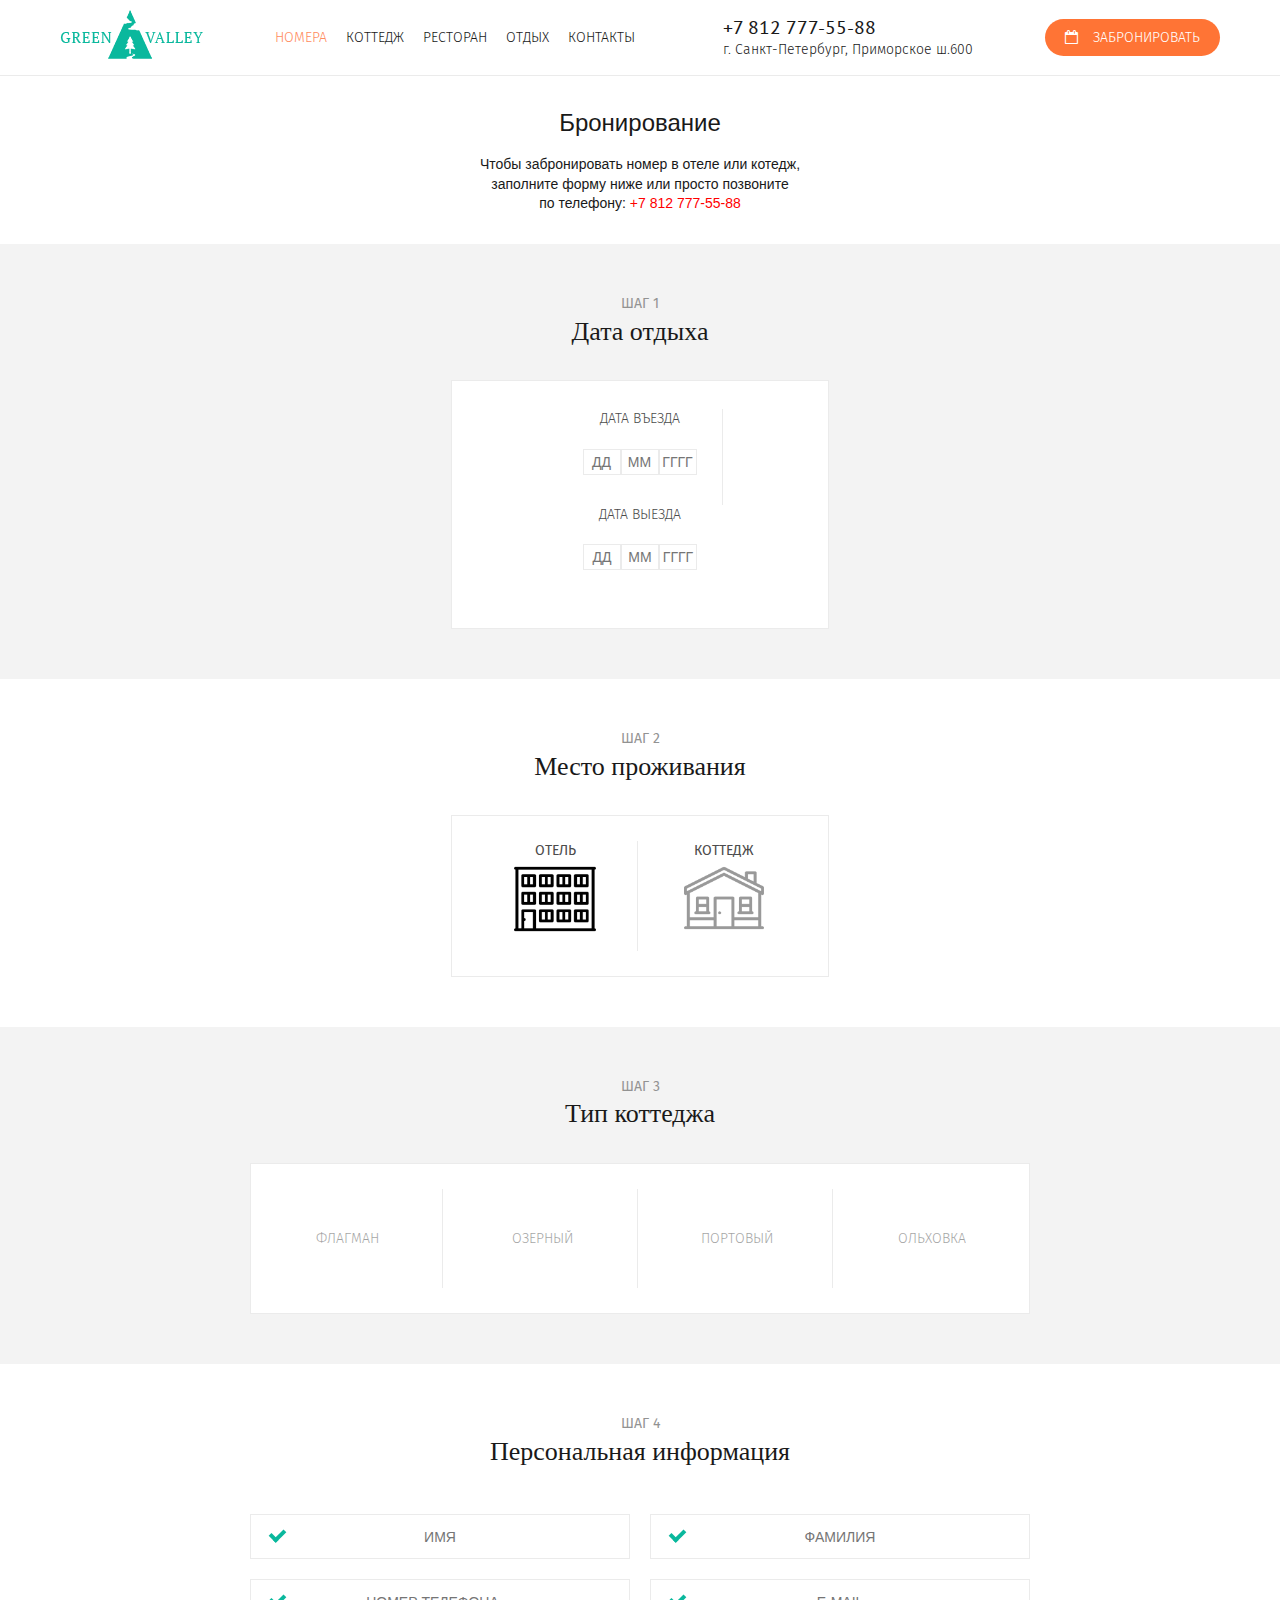
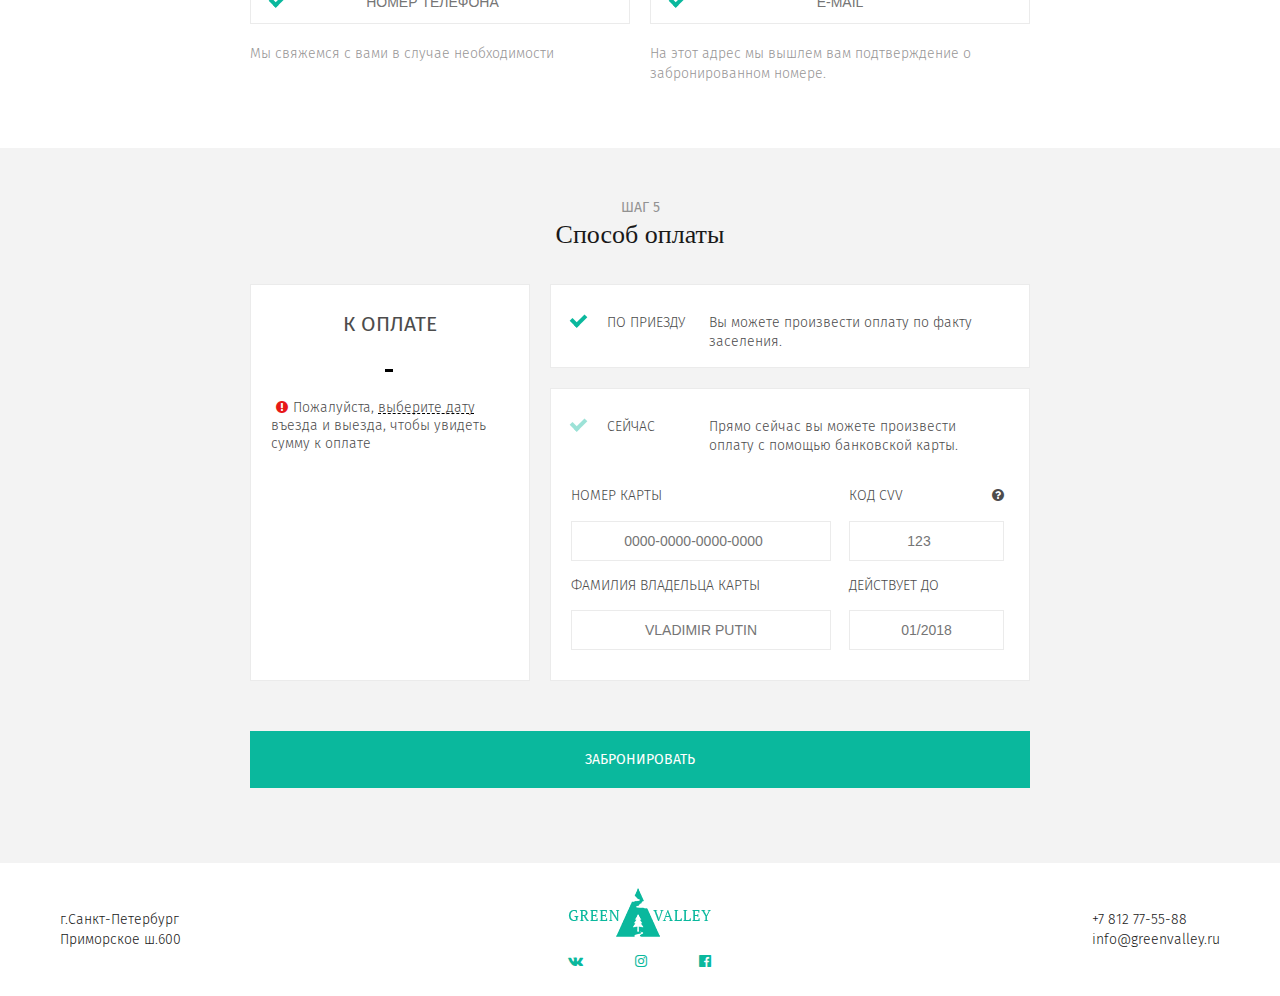
<file: form.html>
<!DOCTYPE html>
<html lang="ru">
<head>
  <meta charset="UTF-8">
  <title>Document</title>
  <link rel="stylesheet" href="css/style.css">
  <!-- <link rel="stylesheet" href="less/grid.less"> -->
  <link rel="stylesheet" href="font-awesome-4.6.3/css/font-awesome.min.css">
  <link href='https://fonts.googleapis.com/css?family=Fira+Sans:400,500,700' rel='stylesheet' type='text/css'>
  <link href='https://fonts.googleapis.com/css?family=PT+Sans+Caption:700' rel='stylesheet' type='text/css'> 
</head>
<body>
    <header class="page-header">
      <div class="page-header__inner">
        <a href="index.html" class="main-logo"><img src="img/icons/main-logo.png" alt="Main Logo"></a>
        <nav class="main-nav">
          <ul class="main-nav__list">
            <li class="main-nav__item"><a class="main-nav__link active-link" href="room-list.html">номера</a></li>
            <li class="main-nav__item"><a class="main-nav__link" href="single-room.html">коттедж</a></li>
            <li class="main-nav__item"><a class="main-nav__link" href="#">ресторан</a></li>
            <li class="main-nav__item"><a class="main-nav__link" href="#">отдых</a></li>
            <li class="main-nav__item"><a class="main-nav__link" href="#contacts">контакты</a></li>
          </ul>
          <div class="main-nav__toggler"><span></span></div>
        </nav>
        <div class="page-header__contacts"><a href="tel:+78127775588" class="page-header__phone">+7 812 777-55-88</a><br>г. Санкт-Петербург, Приморское ш.600</div>
        <a href="form.html" class="btn page-header-btn-calendar"><i class="fa fa-calendar-o" aria-hidden="true"></i>забронировать</a>
      </div>
    </header>


  <div class="booking">
   <h1 class="booking__title">Бронирование</h1>
   <p class="booking__desc">Чтобы забронировать номер в отеле или котедж,<br> заполните форму ниже или просто позвоните<br> по телефону: <b>+7 812 777-55-88</b></p>
  </div>
  <form>
    <section class="step-block bg--grey">
      <div class="step-block__wrapper">
        <h1 class="step-block__title--step-num" id="date-set-step">шаг 1</h1>
        <h2 class="step-block__title--block-name">Дата отдыха</h2>
        <ul class="date-set">
          <li class="date-set__item">
            <label for="" class="date-set__item-title">дата въезда</label><br>
            <input type="text" name="" id="dayOfArrive" maxlength="2" placeholder="ДД">
            <input type="text" name="" id="monthOfArrive" maxlength="2" placeholder="ММ">
            <input type="text" name="" id="yearOfArrive" maxlength="4" placeholder="ГГГГ">
          </li>
          <li class="date-set__item">
            <label for="" class="date-set__item-title">дата выезда</label><br>
            <input type="text" name="" id="dayOfDepart" maxlength="2" placeholder="ДД">
            <input type="text" name="" id="monthOfDepart" maxlength="2" placeholder="ММ">
            <input type="text" name="" id="yearOfDepart" maxlength="4" placeholder="ГГГГ">
          </li>
        </ul>
      </div>  
    </section>
    <section class="step-block">
      <div class="step-block__wrapper">
        <h1 class="step-block__title--step-num">шаг 2</h1>
        <h2 class="step-block__title--block-name">Место проживания</h2>
        <ul class="place-of-living">
          <li class="place-of-living__item">
             <label for="hotel">
              <input type="radio" name="place-of-living" id="hotel" checked>
                <span class="place-of-living__item-title">Отель</span>
             </label>
          </li>
          <li class="place-of-living__item">
             <label for="cottage">
              <input type="radio" name="place-of-living" id="cottage">
                <span class="place-of-living__item-title">Коттедж</span>
             </label>
          </li>
        </ul>
      </div>  
    </section>

    <section class="step-block bg--grey">
      <div class="step-block__wrapper">
        <h1 class="step-block__title--step-num">шаг 3</h1>
        <h2 class="step-block__title--block-name">Тип коттеджа</h2>
        <ul class="cottage-type">
          <li class="cottage-type__item">
             <label class="cottage__choise" for="flagman">
              <input type="radio" name="place-description" id="flagman">
                <span class="cottage-type__item-title">Флагман</span>
             </label>
          </li>
          <li class="cottage-type__item">
             <label class="cottage__choise" for="ozerny">
              <input type="radio" name="place-description" id="ozerny">
                <span class="cottage-type__item-title">Озерный</span>
             </label>
          </li>
          <li class="cottage-type__item">
             <label class="cottage__choise" for="port">
              <input type="radio" name="place-description" id="port">
                <span class="cottage-type__item-title">Портовый</span>
             </label>
          </li>
          <li class="cottage-type__item">
             <label class="cottage__choise" for="olhovka">
              <input type="radio" name="place-description" id="olhovka">
                <span class="cottage-type__item-title">Ольховка</span>
             </label>
          </li>
        </ul>
      </div>
      <div class="house-decs" id="house-desc__flagman">
        <ul class="house-desc__list">
          <li class="house-desc__list-item"><span>площадь<br>100м<sup>2</sup></span></li>
          <li class="house-desc__list-item"><span>3 комнаты</span></li>
          <li class="house-desc__list-item"><span>5 спальных<br>мест</span></li>
          <li class="house-desc__list-item"><span>раздельный<br>санузел</span></li>
          <li class="house-desc__list-item"><span>wi-fi</span></li>
        </ul>
      </div>
      <div class="house-decs" id="house-desc__ozerny">
        <ul class="house-desc__list">
          <li class="house-desc__list-item"><span>площадь<br>250м<sup>2</sup></span></li>
          <li class="house-desc__list-item"><span>5 комнат</span></li>
          <li class="house-desc__list-item"><span>10 спальных<br>мест</span></li>
          <li class="house-desc__list-item"><span>2 раздельных<br>санузла</span></li>
          <li class="house-desc__list-item"><span>wi-fi</span></li>
        </ul>
      </div>
      <div class="house-decs" id="house-desc__port">
        <ul class="house-desc__list">
          <li class="house-desc__list-item"><span>площадь<br>50м<sup>2</sup></span></li>
          <li class="house-desc__list-item"><span>50 комнат</span></li>
          <li class="house-desc__list-item"><span>3 спальных<br>места</span></li>
          <li class="house-desc__list-item"><span>совмещенный<br>санузел</span></li>
          <li class="house-desc__list-item"><span>wi-fi</span></li>
        </ul>
      </div>
      <div class="house-decs" id="house-desc__olhovka">
        <ul class="house-desc__list">
          <li class="house-desc__list-item"><span>площадь<br>150м<sup>2</sup></span></li>
          <li class="house-desc__list-item"><span>4 комнаты</span></li>
          <li class="house-desc__list-item"><span>5 спальных<br>мест</span></li>
          <li class="house-desc__list-item"><span>раздельный<br>санузел</span></li>
          <li class="house-desc__list-item"><span>wi-fi</span></li>
        </ul>
      </div>
    </section>

    <section class="step-block">
      <div class="step-block__wrapper">
        <h1 class="step-block__title--step-num">шаг 4</h1>
        <h2 class="step-block__title--block-name">Персональная информация</h2>
        <div class="personal-info__wrapper">
          <ul class="personal-info__list">
            <li class="personal-info__list-item"><span></span><input type="text" placeholder="имя" id="personName"></li>
            <li class="personal-info__list-item"><span></span><input type="number" placeholder="номер телефона" id="phoneNumber"></li>
            <li class="personal-info__list-item">Мы свяжемся с вами в случае необходимости</li>
          </ul>
          <ul class="personal-info__list">
            <li class="personal-info__list-item"><span></span><input type="text" placeholder="фамилия" id="surname"></li>
            <li class="personal-info__list-item"><span></span><input type="email" placeholder="e-mail" id="email"></li>
            <li class="personal-info__list-item">На этот адрес мы вышлем вам подтверждение
            о забронированном номере.</li>
          </ul>
        </div>  
      </div>  
    </section>
    <section class="step-block bg--grey">
      <div class="step-block__wrapper">
        <h1 class="step-block__title--step-num">шаг 5</h1>
        <h2 class="step-block__title--block-name">Способ оплаты</h2>
        <div class="payment-wrapper">  
          <div class="summary-price">
            <h2 class="summary-price__title">к оплате</h2>
            <span id="summary">-</span>
            <p><i class="fa fa-exclamation-circle" aria-hidden="true"></i>Пожалуйста, <a class="summary-price-link" href="#date-set-step">выберите дату</a> въезда и выезда, чтобы увидеть сумму к оплате</p>
          </div>
          <div class="time-payment__wrapper">
            <div class="time-payment__on-place">
              <div class="time-payment__detail">
                <label for="paymentOnPlace">
                  <input type="radio" id="paymentOnPlace" name="payment-type" checked>
                  <span class="payment-on-place__choise">По приезду</span>
                </label>
                <p class="time-payment__desc">Вы можете произвести оплату по факту заселения.</p>
              </div>
            </div>
            <div class="time-payment__now">
              <div class="time-payment__detail">
                <label for="paymentNow">
                  <input type="radio" id="paymentNow" name="payment-type" >
                  <span class="payment-on-place__choise desc-to-right">Сейчас</span>
                </label>
                <p class="time-payment__desc">Прямо сейчас вы можете произвести оплату с помощью банковской карты.</p>
              </div>
              <div class="card__col-left">
                <label for="card-number">номер карты</label>
                <input type="number" id="cardNumber" placeholder="0000-0000-0000-0000">
                <label for="card-number">фамилия владельца карты</label>
                <input type="text" id="cardholderName" placeholder="VLADIMIR PUTIN">
              </div>
              <div class="card__col-right">
                <label for="card-number">код cvv<i class="fa fa-question-circle" aria-hidden="true"></i></label>
                <input type="number" id="cvv" placeholder="123">
                <label for="card-number">действует до</label>
                <input type="text" id="validThru" placeholder="01/2018">
              </div>
            </div>
            
          </div>
        </div>
        <button class="order-button" type="submit">забронировать</button>
      </div>  
    </section>
  </form>

    <footer class="page-footer">
      <div class="footer__inner">
       <div class="footer__address">г.Санкт-Петербург<br>Приморское ш.600</div>
       <div class="footer__logo-block" id="contacts">
         <a href="index.html" class="main-logo"><img src="img/icons/main-logo.png" alt="Логотип"></a>
         <ul class="social-icons">
           <li class="social-icons__item"><a href=""><i class="fa fa-green fa-vk"></i></a></li>
           <li class="social-icons__item"><a href=""><i class="fa fa-green fa-instagram"></i></a></li>
           <li class="social-icons__item"><a href=""><i class="fa fa-green fa-facebook-official"></i></a></li>
         </ul>
       </div>
     <div class="footer__contacts"><a href="tel:+7812775588">+7 812 77-55-88</a><br><a href="mailto:info@greenvalley.ru">info@greenvalley.ru</a></div>
    </div>
   </footer>
    <script src="js/jquery-3.0.0.min.js"></script>
    <script src="js/cottage-type.js"></script>
</body>
</html>
</file>
<file: css/style.css>
*{
	box-sizing: border-box;
}
li{
	list-style-type: none;
}
ul{
	padding-left: 0;
}
body {
    margin: 0;
    padding: 0;
    font-family: 'Fira Sans', Arial;
    font-size: 14px;
    line-height: 1.4;
    color: #191919;
    font-weight: 300;
}

.page-header {
    padding: 10px 0;
    border-bottom: 1px solid #ebebeb;
}

.page-header__inner {
    margin:0 auto;
    display: flex;
    flex-wrap: wrap;
    justify-content: space-between;
    align-items: center;
	padding: 0 10px;
    width: 1180px;
}

.main-logo{
	text-align: left;
    display: inline-block;
}

.main-nav__item{
	list-style-type: none;
	display: inline-block;
	text-transform: uppercase;
	padding-right: 15px;
}

.main-nav__link{
	text-decoration: none;
	color: #191919;
}

.active-link{
	color: #ff8b5e;
}

.page-header-btn-calendar{
	text-decoration: none;
	background-color: #ff7435;
	color: #fff;
	padding: 10px 20px 9px 20px;
	border-radius: 25px;
	text-transform: uppercase;
	line-height: 18px;
	display: inline-block;
}

.fa-calendar-o{
	color: #fff;
	font-size: 18px;
	padding-right: 15px;
}

.page-header__phone{
	font-family: 'PT Sans Caption', Arial;
	font-size: 18px;
	color: #191919;
	text-decoration: none;
}
.relax__slider-images-wrap{
	background-image: url(../img/content/promo-slider__bg.png);
	height: 430px;
	background-position: center;
	background-size: cover;
}

.relax__slider-images-item{
	width: 1180px;
	padding: 0 10px;
	margin: 0 auto;
}

.relax__slider-images-text{
	width: 590px;
	padding-top: 90px;
}


.relax__slider-images-title{
	font-family: 'PT Serif Caption', Sans Serif, Times New Roman;
	font-size: 36px;
	background-color: rgba(225,255,255, 0.8);
	padding: 0px 11px 0px 7px;
	margin: 0;
}

.relax__slider-images-text p{
	font-size: 18px;
	background-color: rgba(225,255,255, 0.8);
}

.relax__tabs{
	width: 1180px;
	margin: auto;
	display: flex;
	justify-content:center;
	padding: 40px 10px 0 10px;
	margin-bottom: 80px;
}

.relax__tab-link{
	font-family: 'Fira Sans', Helvetica, Arial;
	font-size: 14px;
	font-weight: 300;
	color: #838383;
	text-decoration: none;
	text-transform: uppercase;
	position: relative;
	margin-right: 15px;
	margin-left: 15px;
}

.relax__tab-link:focus{
	color: #ff7435;
}

.relax__tab-link:hover{
	color: #ff7435;
}

.relax__tab-link:focus:after{
	content: '';
	position: absolute;
    height: 2px;
    width: 30px;
    background-color: #ff7435;
	bottom: -10px;
	left: 0;
	right: 0;
	margin: auto;
}




.relax__slider-options{
	width: 1180px;
	padding: 0 10px;
	margin: auto;
	text-align: center;
}

.relax__slider-options-title{
	font-family: 'PT Serif Caption', Sans Serif, Times New Roman;
	font-size: 30px;
	margin-bottom: 30px;
}

.relax__slider-options-item p{
	font-family: 'Fira Sans', Helvetica, Arial;
	font-size: 16px;
	margin-bottom: 40px;
}

.relax__slider-options-item{
	width: 1180px;
	padding: 0 10px;
	min-height: 400px;
	margin: auto;
	background-image: url(../img/bg/healthy-rest__bg.png);
	background-repeat: no-repeat;
	background-position: center -20px;
}

.relax__slider-options-list{
	width: 780px;
	margin: auto;
	display: flex;
	justify-content:space-between;
}

.relax__slider-options-list-container{
	text-align: center;
	display:flex;
	flex-wrap:wrap;
	flex-direction:column;
	text-align: center;
	text-transform: uppercase;
	font-weight: bold;
	color: #191919;
}

.relax__slider-options-list-item{
	width: 80px;
	height: 80px;
	border-radius: 100%;
	background-repeat: no-repeat;
	background-size: 300%;
	list-style-type: none;
	margin-bottom: 15px;
}

.feedback{
	background-image: url(../img/bg/feedback.png);
	min-height: 530px;
	background-position: center;
	background-repeat: no-repeat;
	background-size: cover;
	text-align: center;
	text-align: center;
	margin-top: 40px;
	position: relative;
}

.gallery{
	width: 1180px;
	padding: 0 10px;
	margin: auto;
}

.feedback-slide-btn{
	position: relative;
}

.btn-arrow--left:before{
    content: '';
    cursor: pointer;
    width: 25px;
    height: 25px;
    border-left: 2px solid #fff;
    border-bottom: 2px solid #fff;
    transform: rotate(45deg);
    bottom:210px;
    right: 575px;
    position: absolute;
}

.btn-arrow--right:after{
    content: '';
    cursor: pointer;
    width: 25px;
    height: 25px;
    border-right: 2px solid #fff;
    border-top: 2px solid #fff;
    transform: rotate(45deg);
    bottom:210px;
    left: 430px;
    position: absolute;
}

.feedback__title{
	font-family: 'PT Serif Caption', Times;
	font-size: 30px;
	color: #ffffff;
	padding-top: 55px;
	font-weight: 300;
}

.feedback-item{
	max-height: 280px;
	background-color: #fff;
	font-size: 16px;
	padding: 0px 30px;
	margin: 40px 10px 55px 10px;
}
.feedback-item__author-avatar{
	width: 78px;
	height: 78px;
	overflow: hidden;
	display: inline-block;
	margin-top: -40px;
	border: 2px solid #fff;
	text-align: center;
}

.feedback-item i{
	font-size: 17px;
	color: #597da3;
}

.feedback-item p{
padding-bottom: 30px;
}

#review-carousel{
	width: 980px;
	margin: 0 auto;
}

.feedback-item__author{
	font-family: 'Fira Sans';
	font-size: 14px;
	font-weight: 500;
}

.feedback__button{
	text-decoration: none;
	color: #fff;
	padding: 6px 28px 5px 28px;
	border: 2px solid white;
	border-radius: 30px;
	text-transform: uppercase;
	display: inline-block;
	margin-bottom: 50px;
	outline: none;
}

.offers{
	text-align: center;
}

.offers__slider-wrapper{
	margin: auto;
	width: 1180px;
	padding: 0 10px;
}

.offers__title{
	text-align: center;
	font-family: 'PT Serif Caption';
	font-size: 30px;
	margin: 0;
	padding: 50px 0px 38px 0px;
}

.offers__slide{
	height: 335px;
	position: relative;
	background-color: pink;
	background-image: url(../img/content/jump.jpg);
	background-position: center;
	background-size: cover;
}

.offers__slide-text{
	width: 350px;
	height: 117px;
	background-color: rgba(225,225,225, 0.9);
	padding: 20px 20px 0px 20px;
	font-size: 16px;
	position: absolute;
	top:198px;
	box-sizing: border-box;
}

.offers__slide-text p{
	margin: 0;
}

.offers__slide-title{
	font-size: 16px;
	font-family: 'Fira Sans';
	color: #ff7435;
	text-transform: uppercase;
	margin: 0;
}

.offers__slider-pagination-dot{
	text-align: center;
	list-style-type: none;
	width: 15px;
	height: 15px;
	border-radius: 100%;
	border: 3px solid #ff7435;
	display: inline-block;
	margin: 10px;
	margin-top: 20px;
}

.offers__slider-pagination-dot:focus{
	background-color: #ff7435;
}

.pass{
	width: 1180px;
	padding: 0 10px;
	margin: auto;
	text-align: center;
}

.pass__title{
	font-family: 'PT Serif Caption';
	font-size: 30px;
	color: #191919;
	padding: 90px 0px 35px 0px;
	margin: 0;
}
/*-----Pass block-------*/
.transport{
	width: 1180px;
	padding: 0 10px;
	margin:auto;
	margin-top: 50px;
	margin-bottom: 70px;
}

.transport__list{
	margin: auto;
	display: flex;
	justify-content:center;
	padding-left: 0;
}

.transport__title{
	font-family: 'Fira Sans';
	text-transform: uppercase;
	font-size: 14px;
	color: #191919;
	position: relative;
	padding-top: 40px;
	font-weight: normal;

}

.transport__title:before{
    content: '';
    display: inline-block;
    width: 50px;
    height: 29px;
    background-image: url(../img/icons/Bus.png);
    background-repeat: no-repeat;
    position: absolute;
    top: -2px;
    left: 50%;
    transform: translate(-50%);
}

.transport__item:nth-child(2)
.transport__title:before{
	width: 60px;
	top:0px;
    background-image: url(../img/icons/electro.png);
}

.transport__item{
	list-style-type: none;
	max-width: 480px;
	display: block;
}

.transport__routes-item{
	list-style-type: none;
	text-align: left;
}

.transport__routes-item b{
	font-weight: bold;		

}

/*-----------Accommodation------------*/

.accommodation{
	background-image: url(../img/bg/accommodation_bg.png);
	background-size: cover;
	background-repeat: no-repeat;
	text-align: center;
	padding: 50px 0px;
}

.accommodation__title{
	font-family: 'PT Serif Caption';
	font-size: 30px;
	color: #fff;
	margin-top: 0;
	margin-bottom: 50px;
	font-weight: 300;
}

.accommodation__inner{
	min-width: 780px;
	display: flex;
	flex-wrap:wrap;
	justify-content:center;
}

.accommodation__item{
	width: 380px;
	background-color: #fff;
	margin: 10px;
	text-decoration: none;
	padding-left: 0;
	box-shadow: 0px 0px 1px 0px #ebebeb;
}

.accommodation__item-picture{
	width: 380px;
	height: 200px;
	overflow: hidden;
}

.accommodation__item-picture img{
	width:103%;
}

.apartmemt-short-desc__title{
	margin-bottom: 0;
	color: #191919;
	font-family: 'PT Serif Caption';
	font-size: 26px;
	font-weight: normal;
}
.apartment-short-desc{
	margin: 35px;
}

.apartment-short-desc__info{
	font-size: 14px;
	text-transform: uppercase;
	margin-top: 0;
	display: block;
	color: #191919;
}

.apartment-short-desc__info b{
	color: #ff7435;
	font-size: 18px;
	font-weight: normal;
}

/*------------Footer-----------*/

.page-footer{
	padding: 25px 0px;
}

.footer__inner{
	max-width: 1180px;
	padding: 0 10px;
	margin: auto;
	display:flex;
	justify-content:space-between;
	align-items:center;
}

.footer__logo-block{
	padding-left: 5px;
}

.social-icons{
	list-style-type: none;
	display: flex;
	justify-content:space-between;
	padding: 0;
	margin-top: 9px;
	margin-bottom: 0;
}

.fa-green{
	color: #0ab89d;
	font-size: 14px;
	display: inline-block;
}

.footer__contacts a{
	text-decoration: none;
	color: #191919;
	font-size: 14px;
}


/*----Single room---------------*/

.about-room{
	width: 1180px;
	padding: 0 10px;
	margin: auto;
	margin-bottom: 50px;
}

.about-room__header{
	text-align: center;
}

.room-description__title{
	margin-top: -10px;
	font-size: 26px;
	color: #191919;
	font-family: 'PT Serif';
	font-weight: normal;
}

.room-description p{
	font-size: 16px;
}

.room-description__title:nth-of-type(2) {
    margin-top: 36px;
    margin-bottom: 18px;
    font-weight: normal;
}

.room-description__feature{
	font-family: 'Fira Sans';
	font-size: 16px;
}

.room-description__feature b{
	color: #FF7435;
}

.room-description__list-of-features, 
.room-description__list-of-payments, 
.room-description ul {
    list-style: none;
}

.room-description ul {
    padding: 0;
}

.room-description__item {
    display: inline-block;
    vertical-align: top;
}

.room-description__item:first-child {
    margin-right: 83px;
}

.about-room__information{
	display: flex;
	justify-content:space-around;
	margin-bottom: 98px;
}

.about-room__booking{
	text-align: center;
}
.about-room-btn-calendar{
	text-decoration: none;
	background-color: #ff7435;
	color: #fff;
	padding: 10px 25px 9px 20px;
	border-radius: 25px;
	text-transform: uppercase;
	line-height: 18px;
	display: inline-block;
	margin-bottom: 22px;
}

.grey-bg-wrap{
	background-color: #f6f6f6;
	text-align: center;
	padding: 50px 0px;
}

/*--------------Room List---------------*/

.numbers-promo-block{
	background-image: url(../img/bg/numbers-promo-block.png);
	background-repeat: no-repeat;
	background-size: cover;
	background-position: 0 50%;
	text-align: center;	
	color: #fff;
	padding-top: 50px;
	margin-bottom: 50px;
}

.numbers-promo-block__title{
	font-size: 36px;
	font-family: 'PT Serif caption';
	font-weight: normal;
	margin: 0px;
}

.numbers-promo-block__desc{
	padding: 40px 0px;
	margin: 0;
	font-size: 18px;
	font-family: 'Fira Sans';
	font-weight: 300;
}

.categories{
	margin: auto;
	text-align: center;
}

.categories__inner{
	max-width: 1180px;
	padding: 0 10px;
	margin: auto;
}

.categories__list{
	width: 100%;
	display: block;
}

.categories__item{
	width: 100%;
	border: 1px solid #ebebeb;
    background-color: #fafafa;
    min-height: 300px;
    margin-bottom: 38px;
    overflow: hidden;
    text-align: left;
    position: relative;
}

.categories__title{
	font-family: 'PT Serif caption';
	font-size: 30px;
	font-weight: normal;
	margin-bottom: 40px;
}

.categories__item-img{
	max-width: 600px;
	display: inline-block;
	height: 100%;
	top: 0;
	right: 0;
	position: absolute;
}

.categories__item-img img{
	width: 100%;
}	

.categories__item-desc{
	max-width: 600px;
	text-align: left;
	display: inline-block;
}

.price-info{
	width: 600px;
	display: inline-block;
	text-align: center;
	margin-bottom: 25px;
}

.categories__item-desc-text{
	display: block;
	padding: 0px 100px;
	margin-bottom: 38px;
}

.categories__item-order{
	font-size: 14px;
	padding: 0px 100px;
}

.more-btn{
	text-transform: uppercase;
	text-decoration: none;
	color: #191919;
	margin-left: 68px;
	position: relative;
}

.more-btn:after{
	content: '';
	position: absolute;
	border-bottom: 1px dashed #191919;
	width: 78px;
	top:20px;
	left: 0;
	right: 0;
}


/*-----------FORM-------------*/


.container{
	width: 1180px;
	padding: 0 10px;
	margin: auto;
	text-align: center;
}
.booking{
  text-align: center;
  font-family: Helvetica;
  margin: 30px 0px;
}

.booking__title{
  font-size: 24px;
  font-weight: normal;
}
.booking__desc{
  font-size: 14px;
}
.booking__desc b{
  color: red;
  font-weight: normal;
}

.bg--grey{
  background-color: #f3f3f3;
}

.step-block{
	margin: auto;
	text-align: center;
	padding: 50px 0px;
}

.step-block__title--step-num{
	font-size: 14px;
	font-family: 'Fira Sans';
	color: #929292;
	text-transform: uppercase;
	font-weight: normal;
	margin: 0;
}

.step-block__title--block-name{
	font-family: PT Serif;
	font-size: 26px;
	color: #191919;
	font-weight: normal;
	margin: 0;
	padding-bottom: 30px;
}

.date-set{
	background-color: #fff;
	padding: 28px 20px;
	margin: 0 auto;
	max-width: 378px;
	border: 1px solid #ebebeb;
}

.step-block__wrapper{
	margin-left: auto;
	margin-right: auto;
	text-align: center;
}

.date-set__item{
	list-style-type: none;
	display: inline-block;
	margin-right: 0;
	font-size: 0;
	width: 49.5%;
	box-sizing: border-box;
}

.date-set__item-title{
	color: #4c4c4c;
	text-transform: uppercase;
	display: inline-block;
	font-size: 14px;
	padding-bottom: 20px;
}

.date-set__item input{
	width: 38px;
	height: 26px;
	text-align: center;
	border: 1px solid #ebebeb;
	text-transform: uppercase;
	font-size: 14px;
	color: #0ab89d;
	margin-bottom: 30px;
}

.date-set__item:first-child{
	border-right: 1px solid #ebebeb;
}

.place-of-living{
	border: 1px solid #ebebeb;
	max-width: 378px;
	margin: auto;
	padding: 25px 20px;
	text-align: center;
}

.place-of-living__item{
	position: relative;
	display: inline-block;
	width: 49%;
}

.place-of-living__item input{
	display: none;
}


.place-of-living__item:first-child{
	border-right: 1px solid #ebebeb;
}


.place-of-living__item label{
	cursor: pointer;
	padding-bottom: 75px;
	display: inline-block;
	font-size: 14px;
	text-transform: uppercase;
	font-weight: normal;
	color: #4c4c4c;
	margin-bottom: 15px;
}

.place-of-living__item-title:after{
	position: absolute;
	content: '';
	background-image: url(../img/icons/hotel-check.png);
	width: 82px;
	height: 75px;
	background-size: 100%;
	top: 17px;
	left: 0;
	right: 0;
	margin: auto;
	opacity: 0.4;
}

.place-of-living__item:nth-child(2)
.place-of-living__item-title:after{
	position: absolute;
	content: '';
	background-image: url(../img/icons/cottage-check.png);
	width: 80px;
	height: 75px;

}

input:checked + .place-of-living__item-title:after{
	opacity: 1;
}

.cottage-type{
	margin: auto;
	max-width: 780px;
	background-color: #fff;
	border: 1px solid #ebebeb;
	padding: 25px 0px;
}

.cottage-type__item{
	display: inline-block;
	text-align: center;
	width: 24.5%;
	border-right: 1px solid #ebebeb;
}

.cottage-type__item:last-child{
	border:none;
}

.cottage-type__item input{
	display: none;
}

.cottage-type__item-title{
	text-transform: uppercase;
	color: #191919;
	opacity: 0.4;
	cursor: pointer;
	position: relative;
	padding: 40px 0px;
	display: inline-block;
}

input:checked + .cottage-type__item-title{
	opacity: 1;
}

.cottage-type__item-title:after{
	content: '';
	position: absolute;
	width: 15px;
	height: 10px;
	border-left:4px solid #0ab89d;
	border-bottom:4px solid #0ab89d;
	transform: rotate(-45deg);
	top: 70px;
	left: 0;
	 right: 0;
	 margin: auto; 
	 display: none;
}

input:checked + .cottage-type__item-title:after{
	display: block;
}

.house-desc__list{
	display: flex;
	flex-wrap: wrap;
	justify-content: space-around;
	align-items: flex-start;
	margin: auto;
	max-width: 780px;
	background-color: #fff;
	border: 1px solid #ebebeb;
	padding: 25px 0px 20px 0px;
	margin-top: 20px;
	position: relative;
}



.house-desc__list:before{
	content: '';
	position: absolute;
	background-image: url(../img/bg/Triangle.png);
	width: 20px;
	height: 20px;
	top: -17px;
	left: 85px;
	background-repeat: no-repeat;
}

.house-decs:nth-child(3)
.house-desc__list:before{
	background-image: url(../img/bg/Triangle.png);
	left: 280px;
}

.house-decs:nth-child(4)
.house-desc__list:before{
	background-image: url(../img/bg/Triangle.png);
	left: 475px;
}

.house-decs:nth-child(5)
.house-desc__list:before{
	background-image: url(../img/bg/Triangle.png);
	left: 670px;
}





.house-desc__list-item{
	display: inline-block;
	position: relative;
	vertical-align: top;
}

.house-desc__list-item span{
	display: inline-block;
	padding-top: 55px;
	font-size: 14px;
	text-transform: uppercase;
	font-family: 'Fira Sans';
	font-weight: 500;
}

.house-desc__list-item:before{
    content: '';
    display: inline-block;
    width: 43px;
    height: 43px;
    background-image: url(../img/icons/cottage-desc-ruler.png);
    background-repeat: no-repeat;
    background-position: bottom;
    position: absolute;
    background-size: cover;
    left: 50%;
    top: 0;
    transform: translate(-50%, 0);
}

.house-desc__list-item:nth-child(2):before{
    width: 43px;
    background-image: url(../img/icons/cottage-desc-room.png);
}

.house-desc__list-item:nth-child(3):before{
    width: 55px;
    height: 50px;
    background-image: url(../img/icons/cottage-desc-sofa.png);
}

.house-desc__list-item:nth-child(4):before{
	height: 55px;
    width: 52px;
    background-image: url(../img/icons/cottage-desc-bath.png);
}

.house-desc__list-item:nth-child(5):before{
    width: 50px;
    height: 48px;
    background-image: url(../img/icons/cottage-desc-wifi.png);
}

.personal-info__wrapper{
	max-width: 780px;
	margin: auto;
	display: flex;
	justify-content: space-between;
}

.personal-info__list{
	display: inline-block;
	padding-left: 0px;
	width: 380px;
}

.personal-info__list-item{
	list-style-type: none;
	color: #979696;
	text-align: left;
}

.personal-info__list-item span{
	position: relative;
}

.personal-info__list-item span:before{
	content: '';
	position: absolute;
	width: 15px;
	height: 10px;
	border-left: 4px solid #0ab89d;
	border-bottom: 4px solid #0ab89d;
	box-sizing: border-box;
	transform: rotate(-45deg);
	top: 0;
	left: 20px;
}

.personal-info__list-item input{
	width: 100%;
	height: 45px;
	text-align: center;
	text-transform: uppercase;
	padding: 0;
	margin-bottom: 20px;
	font-weight: 500;
	border: 1px solid #ebebeb;
	font-size: 14px;
}

.payment-wrapper{
	max-width: 780px;
	margin: auto;
	display: flex;
	justify-content: space-between;
}

.summary-price{
	background-color: #fff;
	padding: 25px 20px;
	width: 280px;
	border: 1px solid #ebebeb; 
	box-sizing: border-box;
}

.summary-price__title{
	color: #4c4c4c;
	text-transform: uppercase;
	font-weight: normal;
	margin: 0;
}

.summary-price span{
	display: inline-block;
	position: relative;
	padding: 30px 0px;
	text-align: center;
	font-size: 0px;
}

.summary-price span:before{
	content: '';
	position: absolute;
	width: 8px;
	height: 3px;
	background-color: #000;
	left: -5px;
}


.summary-price p{
	color: #4c4c4c;
	margin: 0;
	line-height: 18px;
	padding-bottom: 198px;
	text-align: left;
}

.fa-exclamation-circle{
	color: #e71818;
	padding: 0px 5px;
}

.summary-price-link{
	text-decoration: none;
	color: #4c4c4c;
	position: relative;
}

.summary-price-link:after{
	content: '';
	position: absolute;
	border-bottom: 1px dashed #000;
	width: 96px;
	left: 0;
	bottom: 2px;
}

.time-payment__wrapper{
	width: 480px;
}

.time-payment__on-place{
	box-sizing: border-box;
	width: 480px;
	background-color: #fff;
	border: 1px solid #ebebeb;
	padding: 28px 25px 15px 20px;
	margin-bottom: 20px;
	cursor: pointer;
}

.payment-on-place__choise{
	position: relative;
	text-transform: uppercase;
	color: #4c4c4c;
	padding-left: 36px;
	margin-right: 20px;
}

.payment-on-place__choise:before{
	content: '';
	position: absolute;
	width: 15px;
	height: 10px;
	border-left: 4px solid #0ab89d;
	border-bottom: 4px solid #0ab89d;
	box-sizing: border-box;
	transform: rotate(-45deg);
	top: 0;
	left: 0;
	opacity: 0.4;
}

input:checked + .payment-on-place__choise:before{
	opacity: 1;
}

.time-payment__detail{
	text-align: left;
}

.time-payment__detail label{
	vertical-align: top;
	display: inline-block;
}

.time-payment__detail input{
	display: none;
}

.time-payment__desc{
	display: inline-block;
	width: 65%;
	color: #4c4c4c;
	margin: 0;
}

.time-payment__now{
	box-sizing: border-box;
	width: 480px;
	background-color: #fff;
	border: 1px solid #ebebeb;
	padding: 28px 25px 15px 20px;
	cursor: pointer;
	text-align: left;
}

.desc-to-right{
	margin-right: 50px;
}

.card__col-left{
	width: 260px;
	text-align: left;
	margin-top: 30px;
	display: inline-block;
	margin-right: 14px;
	box-sizing: border-box;
}

.card__col-left label{
	display: inline-block;
	font-size: 14px;
	text-transform: uppercase;
	color: #4c4c4c;
	margin-bottom: 15px;
}

.card__col-left input{
	height: 40px;
	width: 260px;
	text-align: center;
	font-size: 14px;
	border: 1px solid #ebebeb;
	padding: 0;
	box-sizing: border-box;
	margin-bottom: 15px;
}

.card__col-right{
	text-align: left;
	width: 155px;
	display: inline-block;
	box-sizing: border-box;
}

.card__col-right label{
	display: inline-block;
	font-size: 14px;
	text-transform: uppercase;
	color: #4c4c4c;
	margin-bottom: 15px;
}

.card__col-right input{
	height: 40px;
	width: 155px;
	text-align: center;
	font-size: 14px;
	border: 1px solid #ebebeb;
	padding: 0;
	box-sizing: border-box;
	margin-bottom: 15px;
}

.fa-question-circle{
	padding-left: 89px;
	position: relative;
}

.fa-question-circle:hover:after{
	content: 'текст подсказки';
	position: absolute;
	background-color: #FFF8DC;
	border: 1px dashed;
	cursor: pointer;
	left: 110px;
	bottom: 5px;
	padding: 5px;
	text-transform: lowercase;
}

.order-button{
	margin: auto;
	width: 780px;
	text-transform: uppercase;
	color: #fff;
	text-decoration: none;
	display: block;
	padding: 20px 0px;
	background-color: #0ab89d;
	margin-top: 50px;
	margin-bottom: 25px;
	border: none;
	outline: none;
	cursor: pointer;
	text-transform: uppercase;	
	font-family: 'Fira Sans';
	font-size: 14px;
}
</file>
